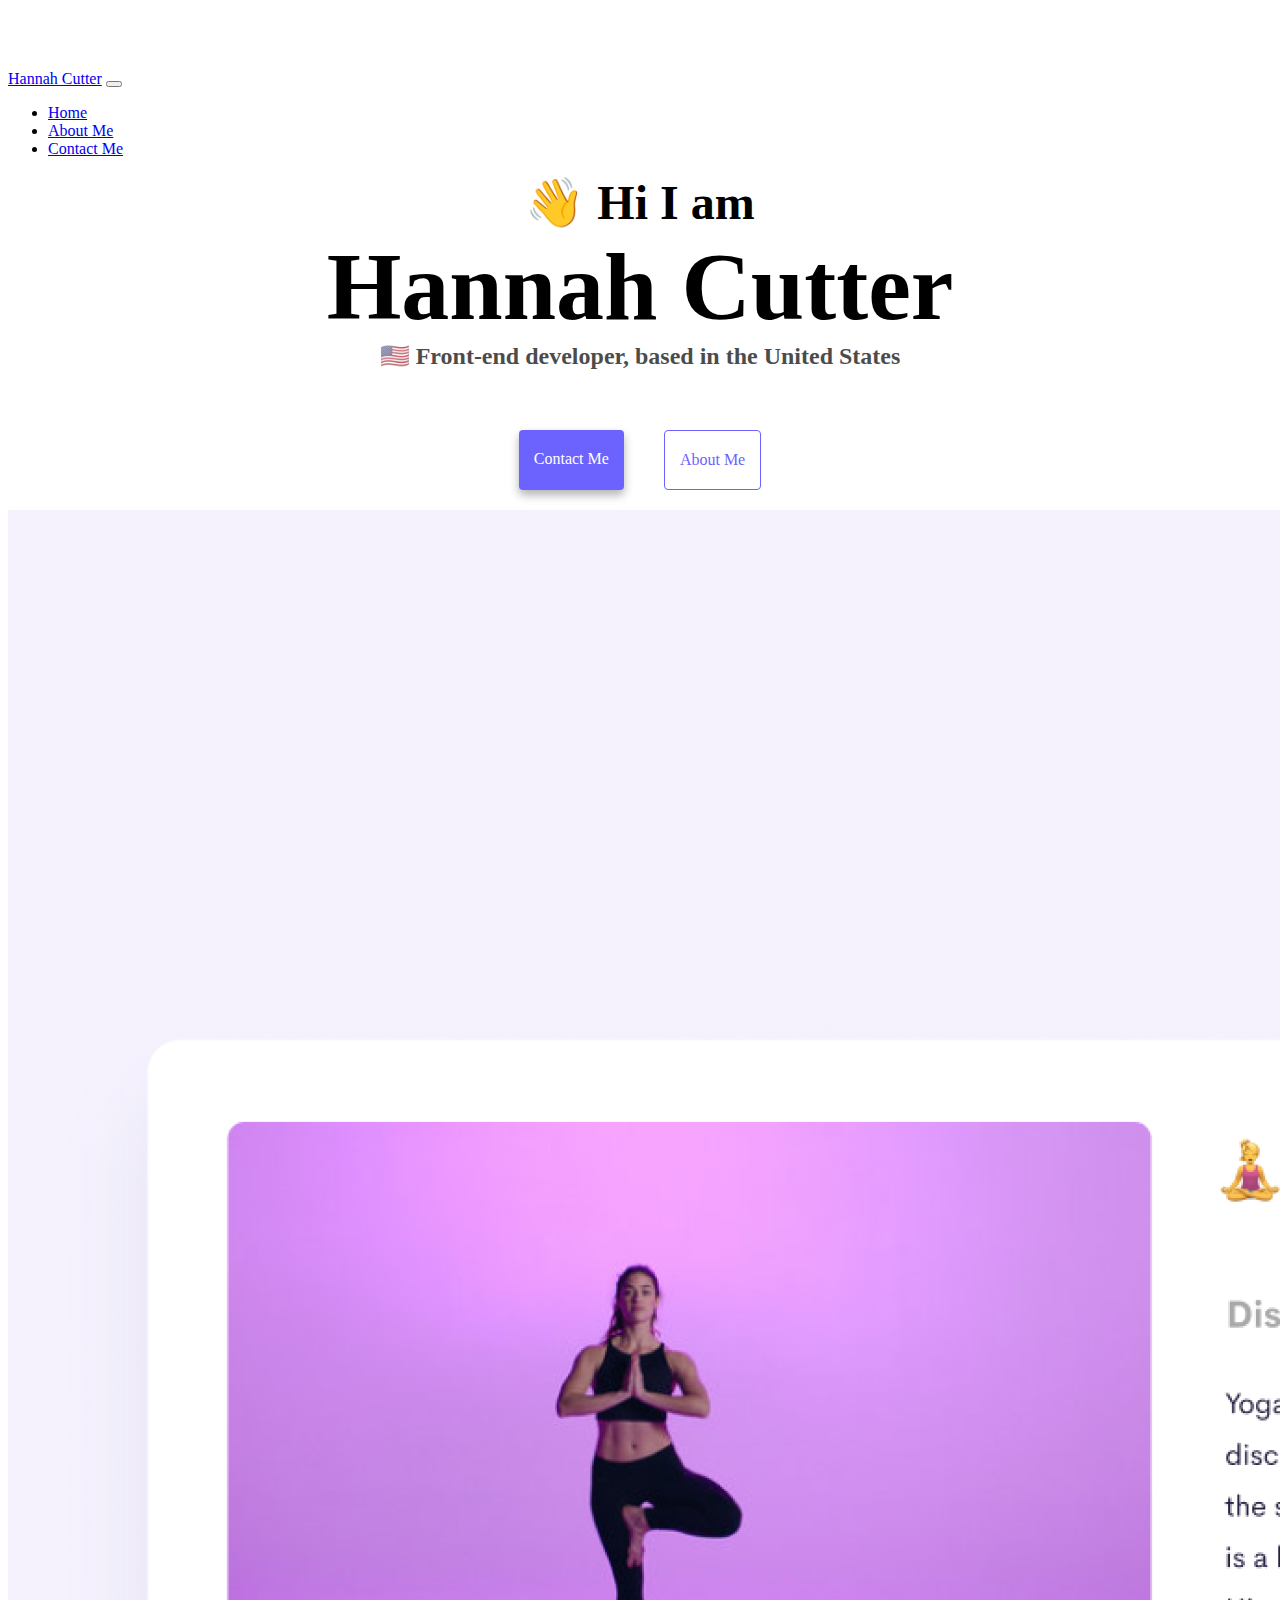
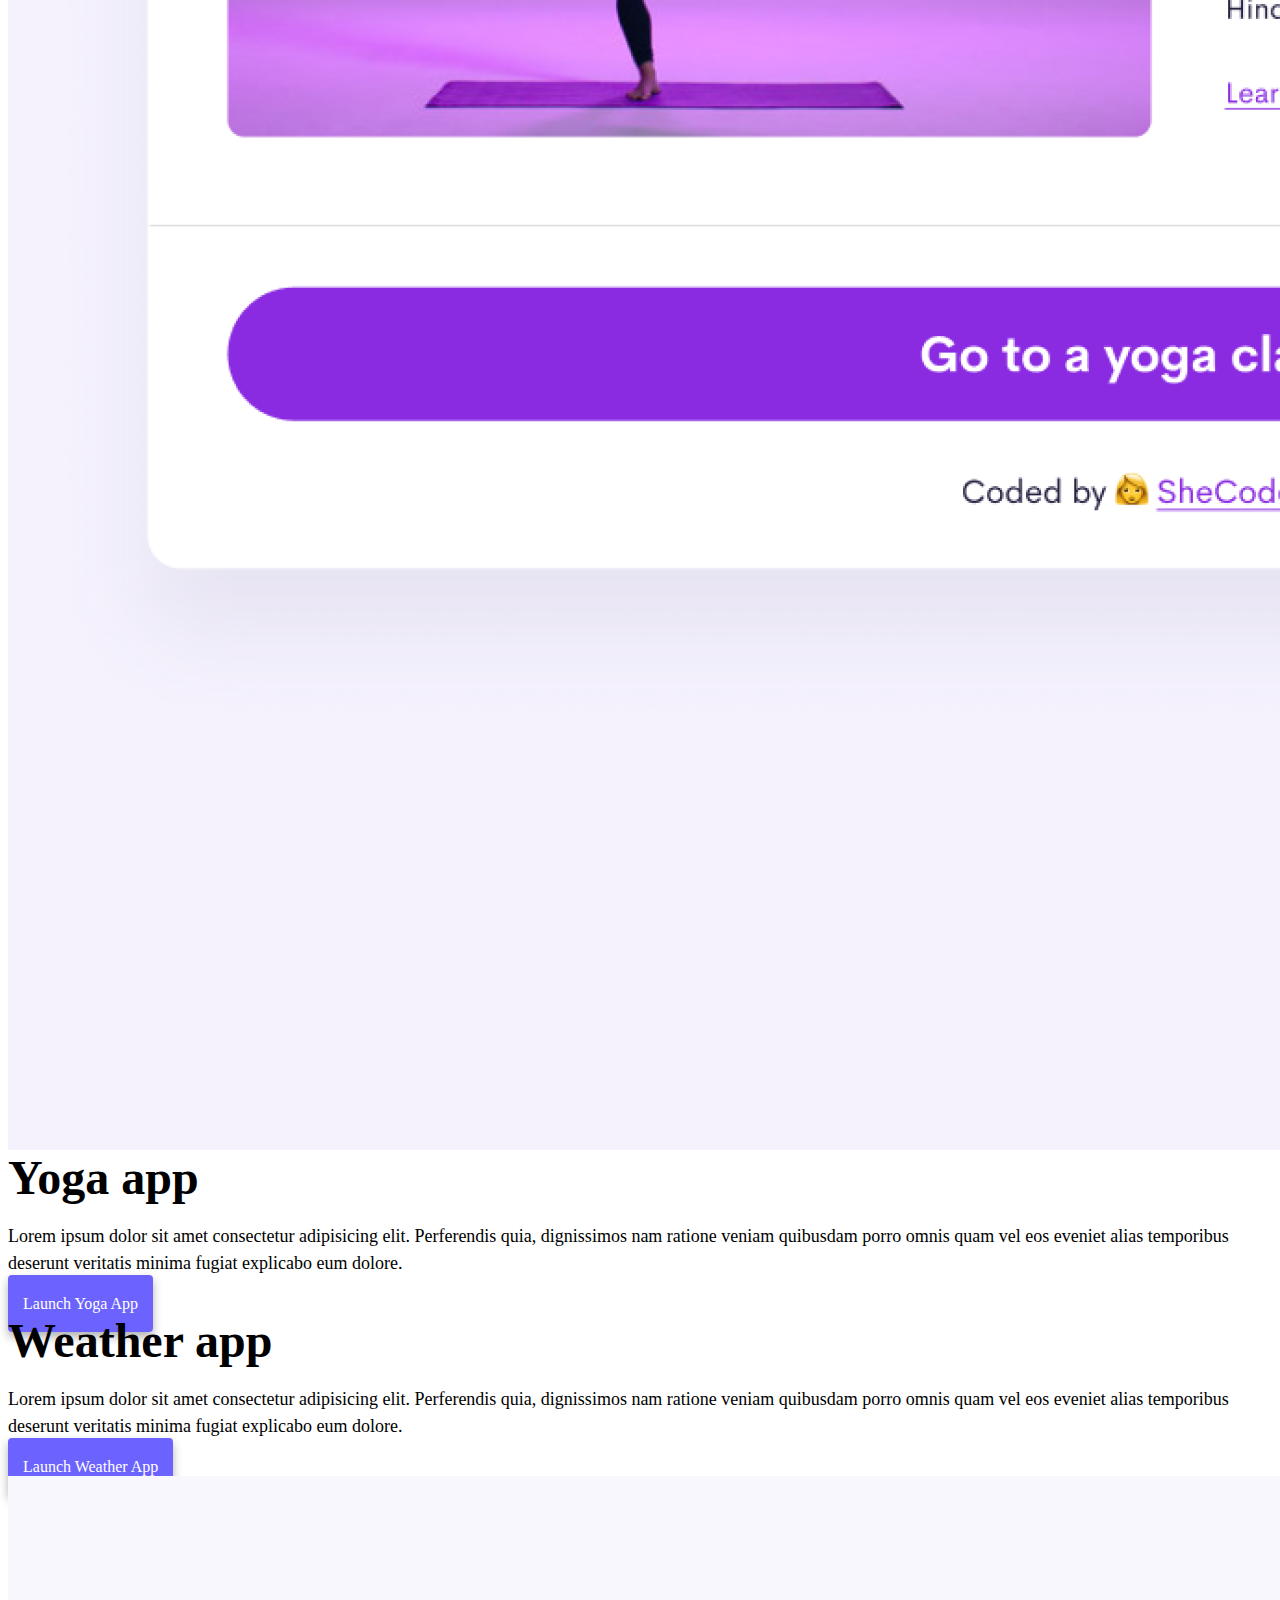
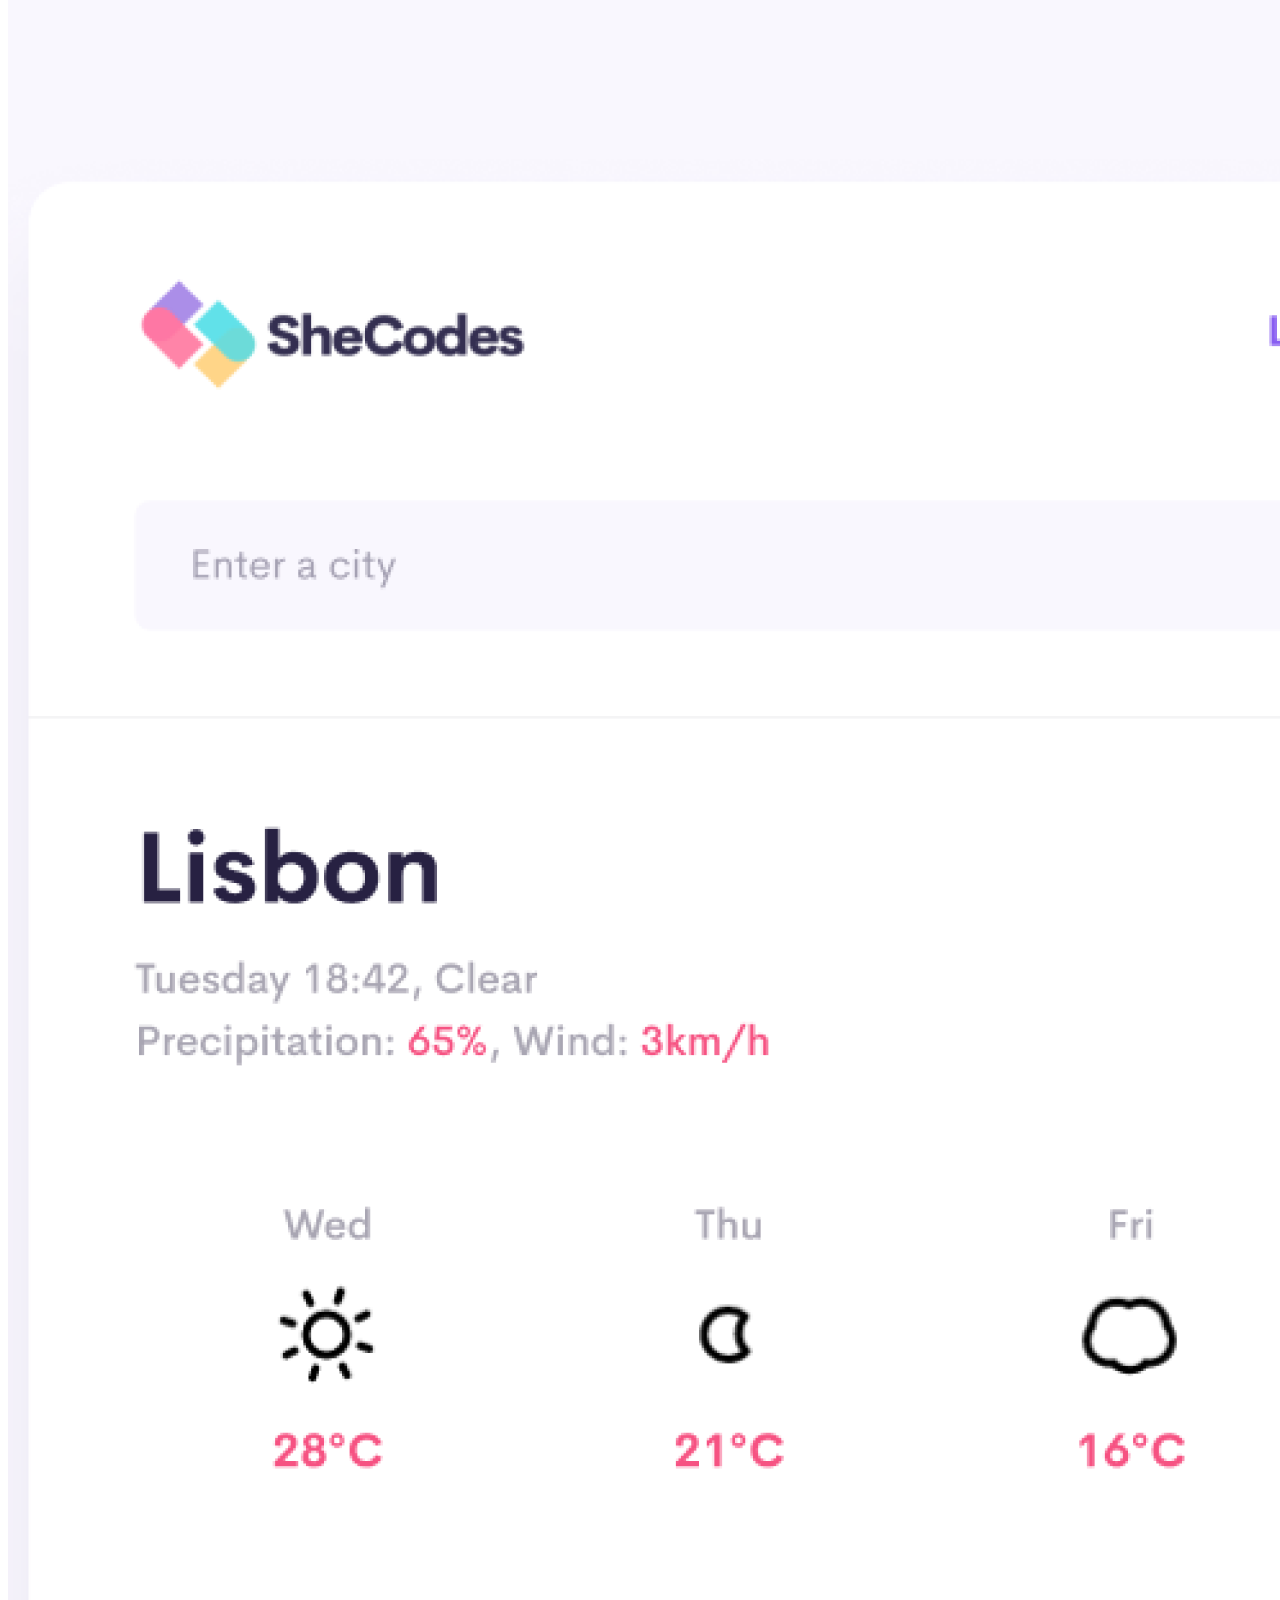
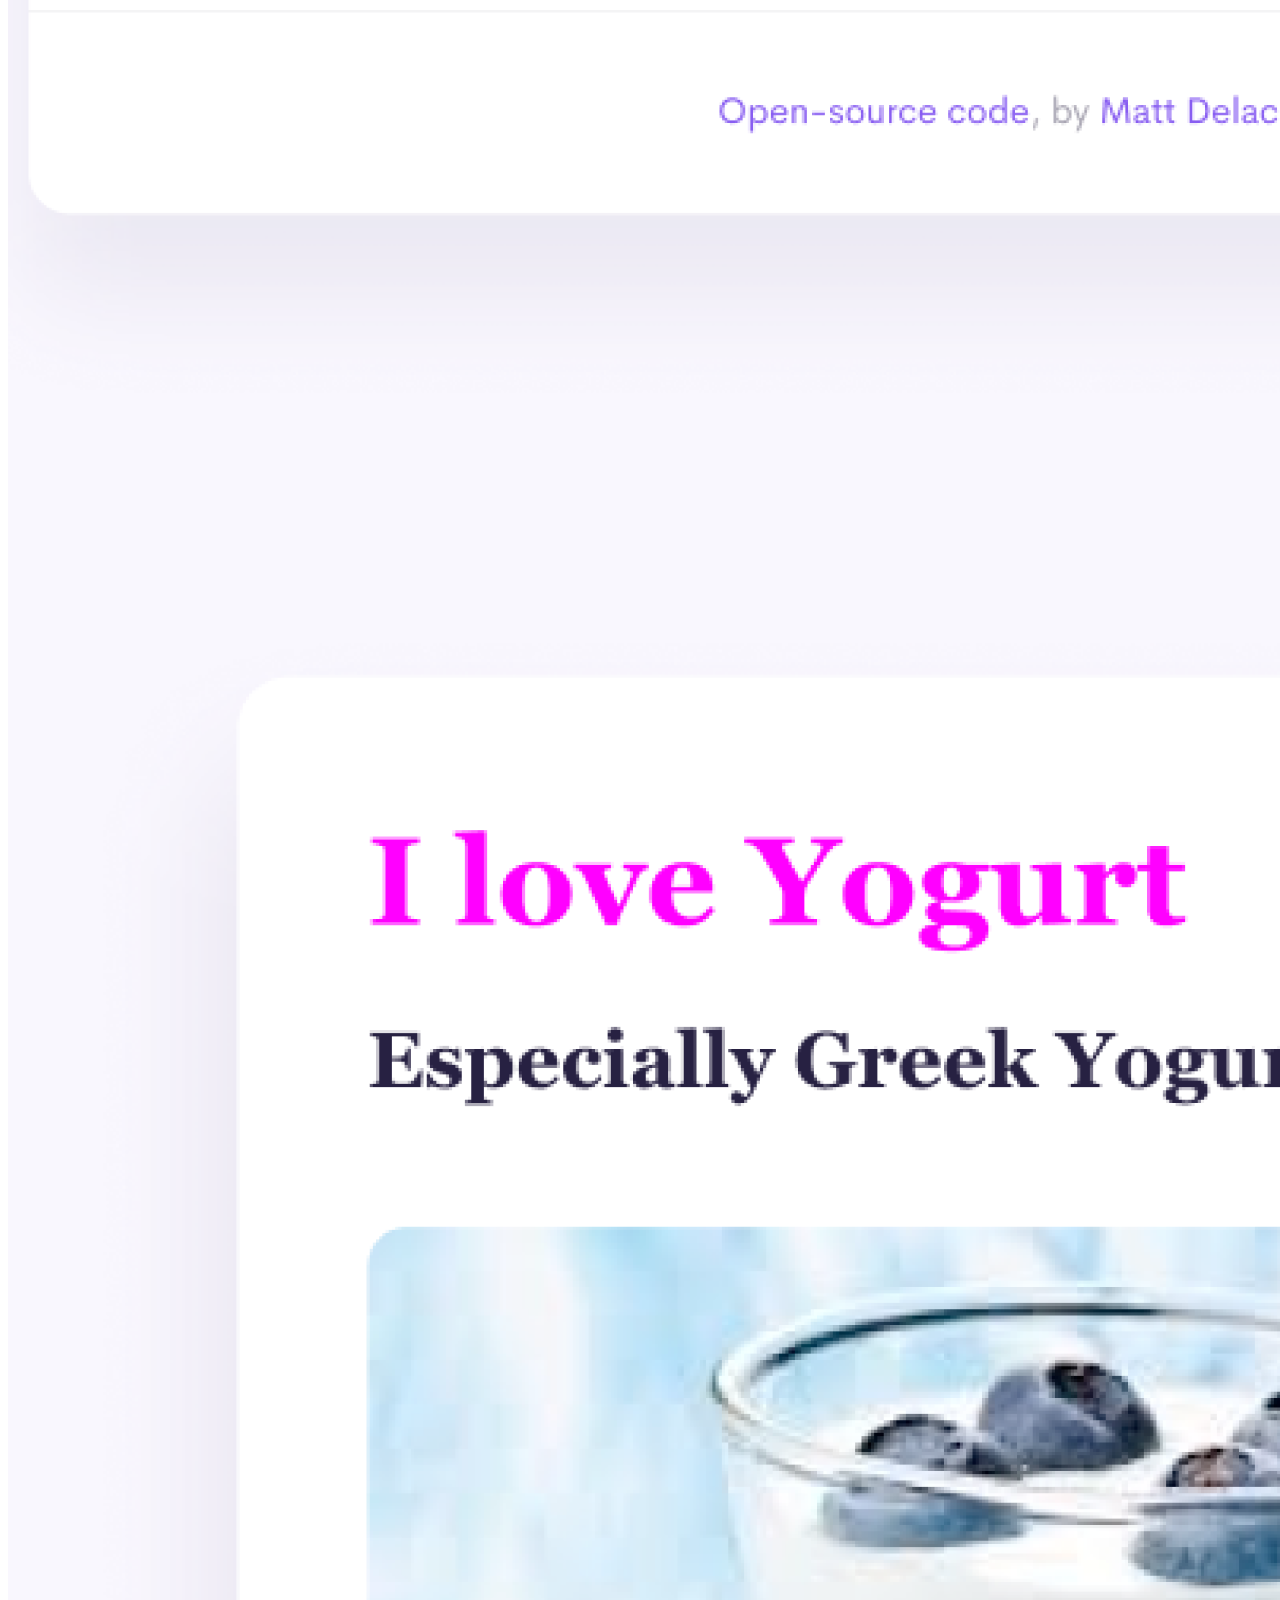
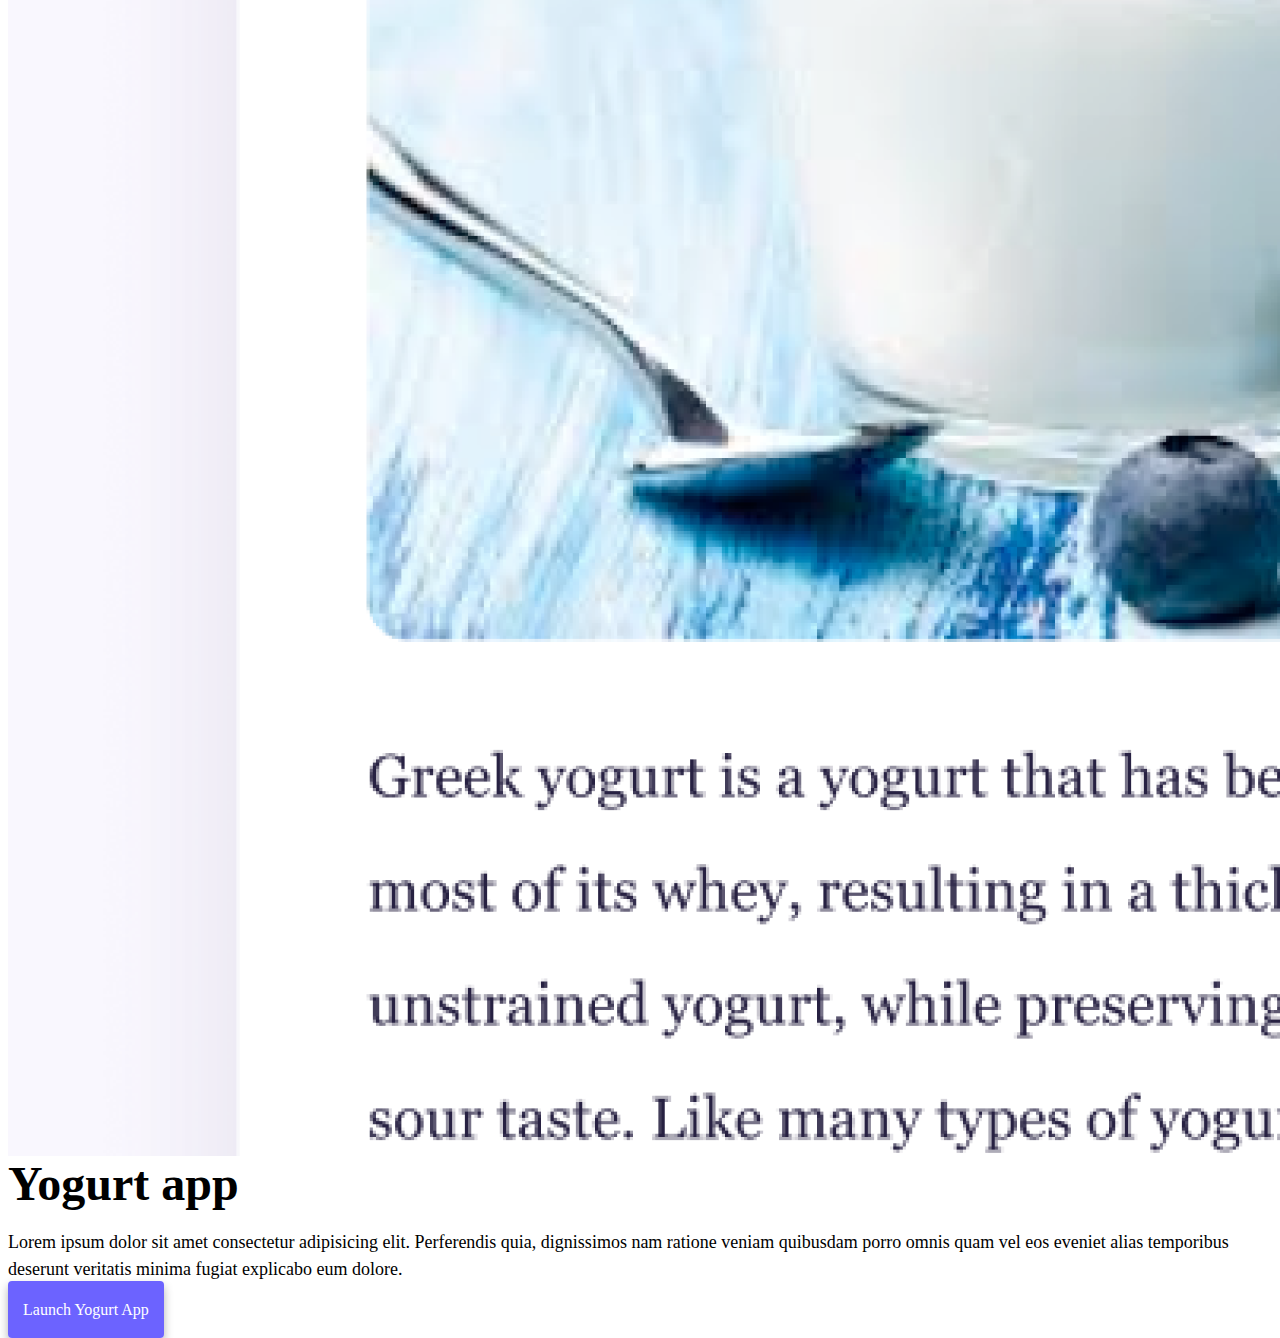
<file: index.html>
<!DOCTYPE html>
<html lang="en">
  <head>
    <meta charset="UTF-8" />
    <meta http-equiv="X-UA-Compatible" content="IE=edge" />
    <meta name="viewport" content="width=device-width, initial-scale=1.0" />
    <meta
      name="description"
      title="Hannah Cutter is a front-end developer baseed in the United States of America, check out her projects and contact her for job inquiries"
    />
    <title>Hannah Cutter - Front-end developer</title>
    <link
      href="https://cdn.jsdelivr.net/npm/bootstrap@5.2.1/dist/css/bootstrap.min.css"
      rel="stylesheet"
      integrity="sha384-iYQeCzEYFbKjA/T2uDLTpkwGzCiq6soy8tYaI1GyVh/UjpbCx/TYkiZhlZB6+fzT"
      crossorigin="anonymous"
    />
    <script
      src="https://cdn.jsdelivr.net/npm/bootstrap@5.2.1/dist/js/bootstrap.bundle.min.js"
      integrity="sha384-u1OknCvxWvY5kfmNBILK2hRnQC3Pr17a+RTT6rIHI7NnikvbZlHgTPOOmMi466C8"
      crossorigin="anonymous"
    ></script>
    <link rel="stylesheet" href="/style.css" />
  </head>
  <body>
    <nav class="navbar navbar-expand-lg bg-light fixed-top">
      <div class="container-fluid">
        <a class="navbar-brand" href="/" title="Homepage">Hannah Cutter</a>
        <button
          class="navbar-toggler"
          type="button"
          data-bs-toggle="collapse"
          data-bs-target="#navbarNav"
          aria-controls="navbarNav"
          aria-expanded="false"
          aria-label="Toggle navigation"
        >
          <span class="navbar-toggler-icon"></span>
        </button>
        <div class="collapse navbar-collapse" id="navbarNav">
          <ul class="navbar-nav">
            <li class="nav-item">
              <a
                class="nav-link active"
                aria-current="page"
                href="/"
                title="Homepage"
                >Home</a
              >
            </li>
            <li class="nav-item">
              <a class="nav-link" href="/about.html" title="About Hannah Cutter"
                >About Me</a
              >
            </li>
            <li class="nav-item">
              <a
                class="nav-link"
                href="/about.html#contact"
                title="Contact Hannah Cutter"
                >Contact Me</a
              >
            </li>
          </ul>
        </div>
      </div>
    </nav>
    <h2>👋 Hi I am</h2>
    <h1>Hannah Cutter</h1>
    <h3>🇺🇸 Front-end developer, based in the United States</h3>
    <div class="navigation-links mb-5">
      <a
        href="/about.html#contact"
        class="contact-link"
        title="Contact Hannah Cutter"
        >Contact me</a
      >
      <a href="/about.html" class="about-link" title="About Hannah Cutter"
        >About me</a
      >
    </div>
    <div class="container">
      <div class="row">
        <div class="col-sm-6">
          <img
            src="images/yoga.png"
            alt="Image of Yoga Project"
            class="img-fluid rounded d-none d-sm-block"
          />
        </div>
        <div class="col-sm-6">
          <h2 class="mb-3 project-name">Yoga app</h2>
          <p>
            Lorem ipsum dolor sit amet consectetur adipisicing elit. Perferendis
            quia, dignissimos nam ratione veniam quibusdam porro omnis quam vel
            eos eveniet alias temporibus deserunt veritatis minima fugiat
            explicabo eum dolore.
          </p>
          <div class="mt-5">
            <a
              href="#"
              class="primary-link project-link"
              title="Link to Yoga Project"
              >Launch Yoga App</a
            >
          </div>
        </div>
      </div>
      <div class="row mt-5">
        <div class="col-sm-6">
          <h2 class="mb-3 project-name">Weather app</h2>
          <p>
            Lorem ipsum dolor sit amet consectetur adipisicing elit. Perferendis
            quia, dignissimos nam ratione veniam quibusdam porro omnis quam vel
            eos eveniet alias temporibus deserunt veritatis minima fugiat
            explicabo eum dolore.
          </p>
          <div class="mb-5 mt-5">
            <a
              href="#"
              class="primary-link project-link"
              title="Link to Weather Project"
              >Launch Weather App</a
            >
          </div>
        </div>
        <div class="col-sm-6">
          <img
            src="images/weather.png"
            alt="Image og Weather Project"
            class="img-fluid rounded d-none d-sm-block"
          />
        </div>
      </div>
      <div class="row mt-5">
        <div class="col-sm-6">
          <img
            src="images/yogurt.png"
            alt="Image of Yogurt Project"
            class="img-fluid rounded d-none d-sm-block"
          />
        </div>
        <div class="col-sm-6">
          <h2 class="mb-3 project-name">Yogurt app</h2>
          <p>
            Lorem ipsum dolor sit amet consectetur adipisicing elit. Perferendis
            quia, dignissimos nam ratione veniam quibusdam porro omnis quam vel
            eos eveniet alias temporibus deserunt veritatis minima fugiat
            explicabo eum dolore.
          </p>
          <div class="mt-5">
            <a
              href="#"
              class="primary-link project-link"
              title="Link to Yogurt Project"
              >Launch Yogurt App</a
            >
          </div>
        </div>
      </div>
    </div>
  </body>
</html>
</file>
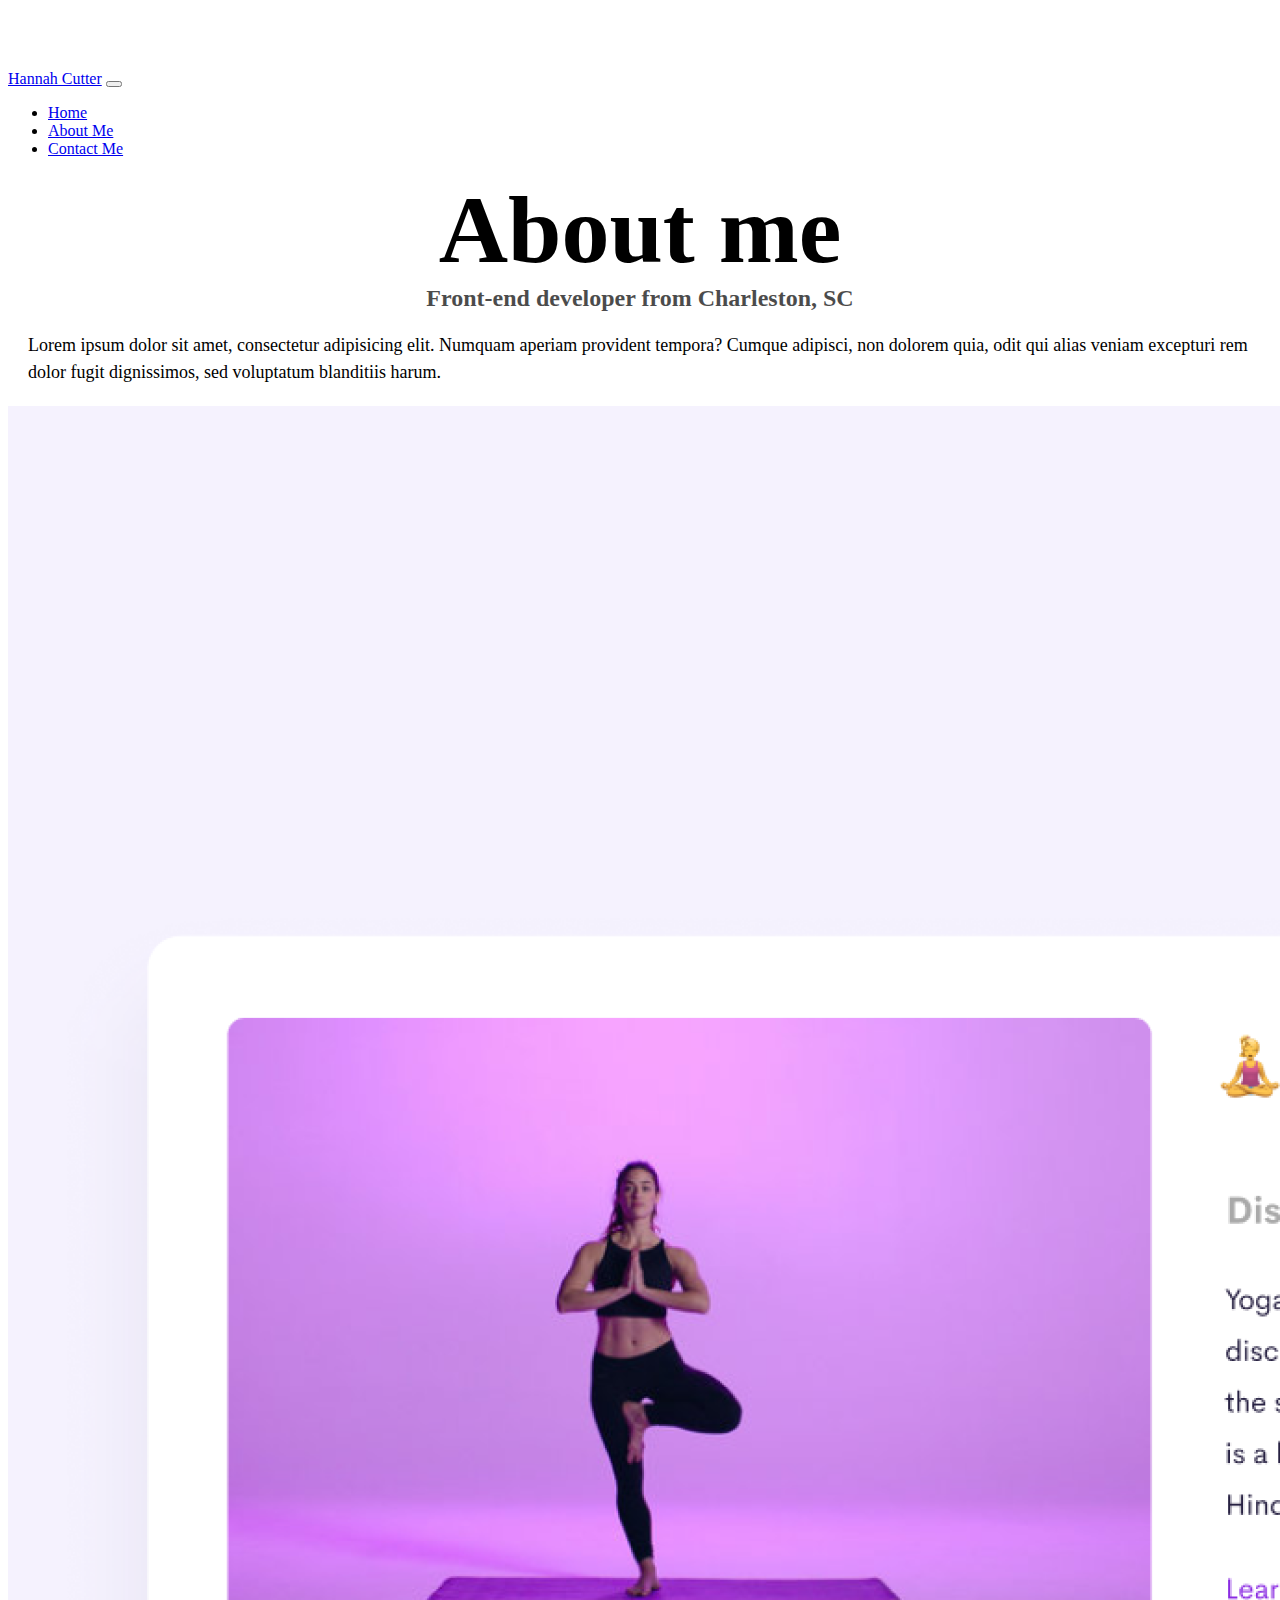
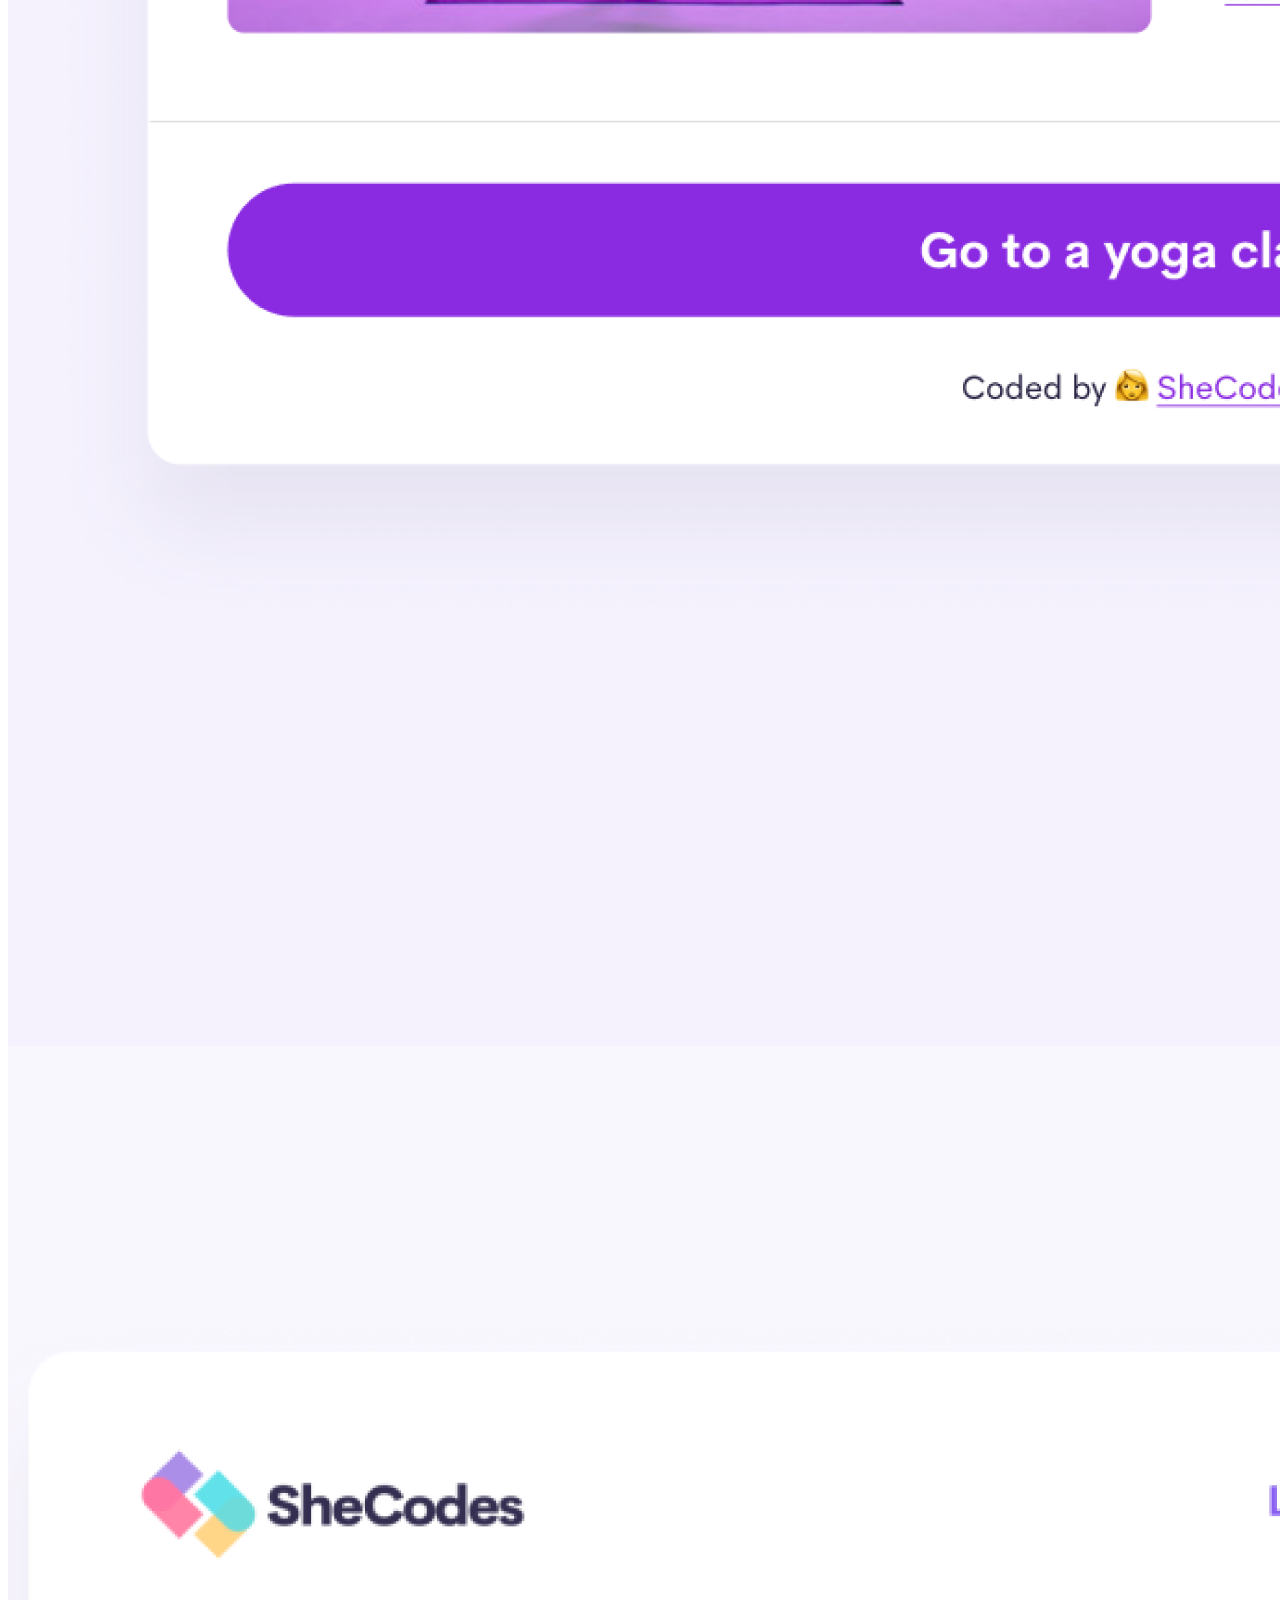
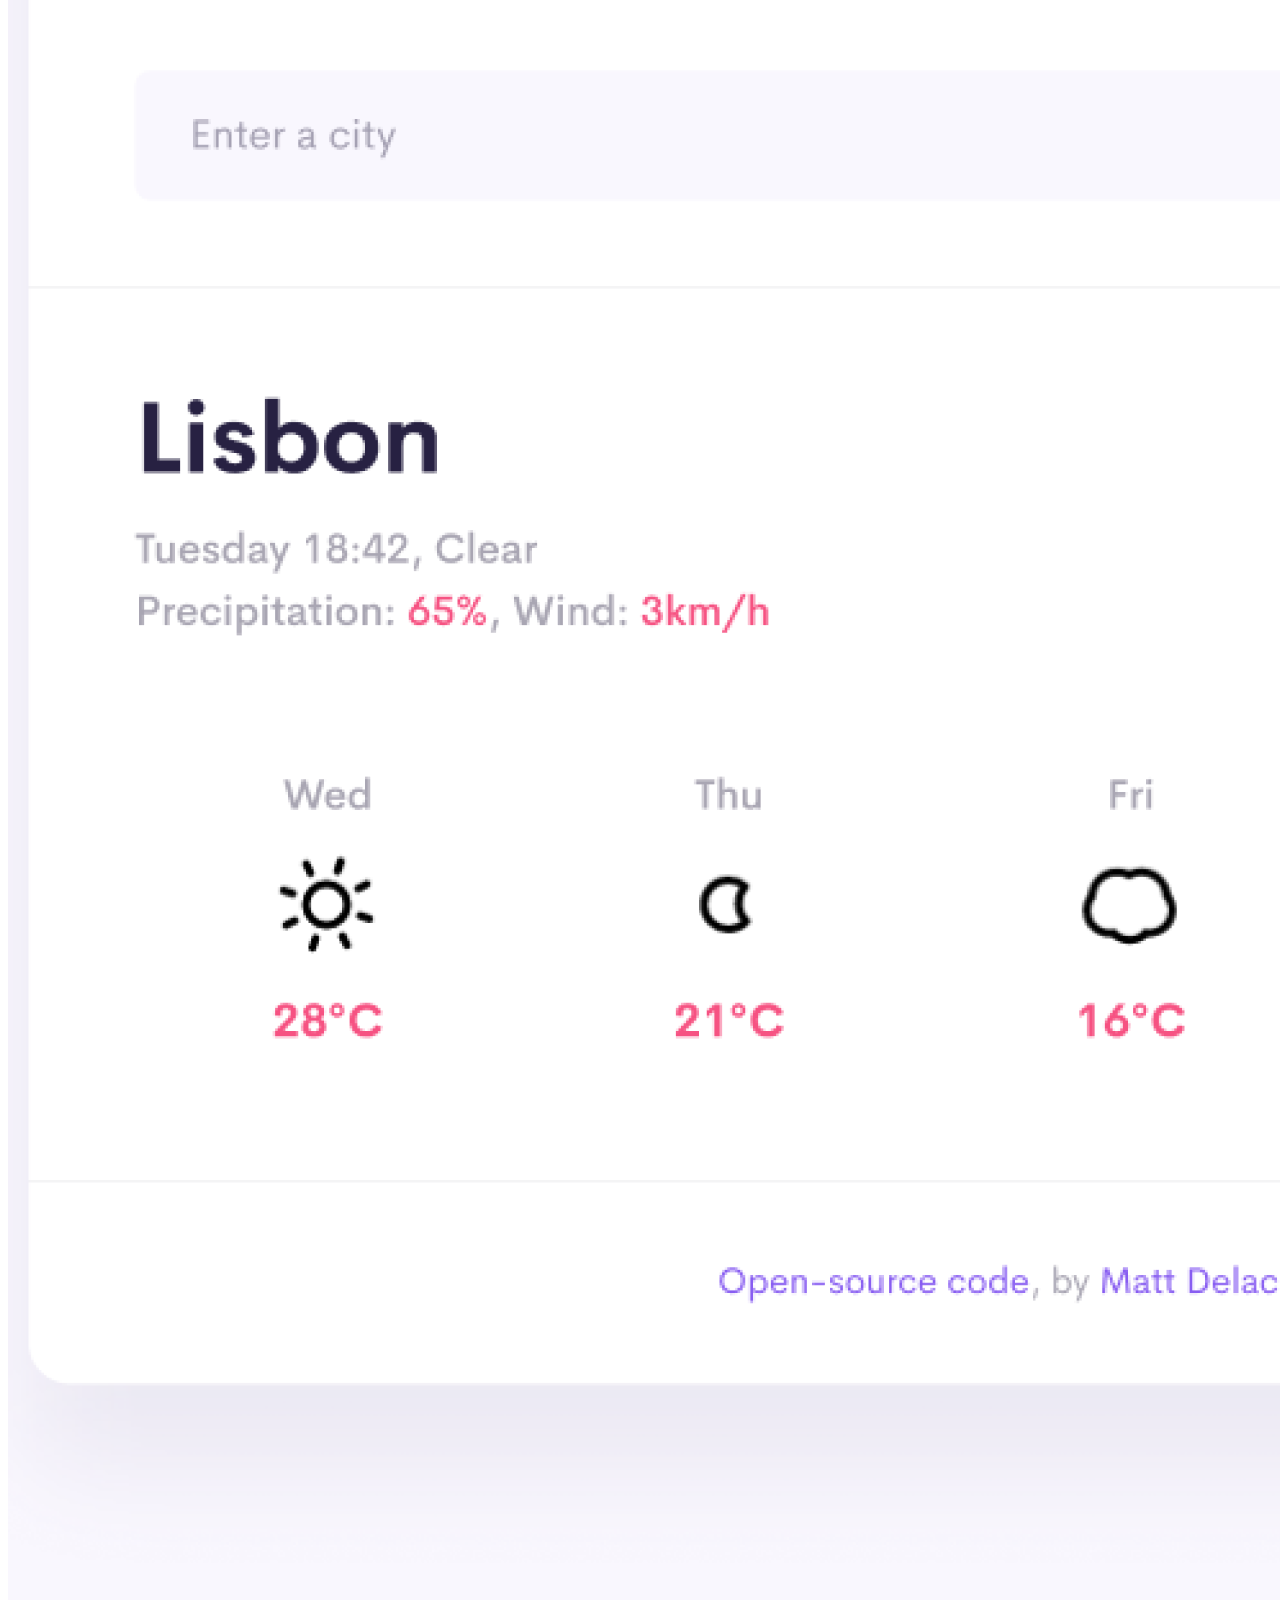
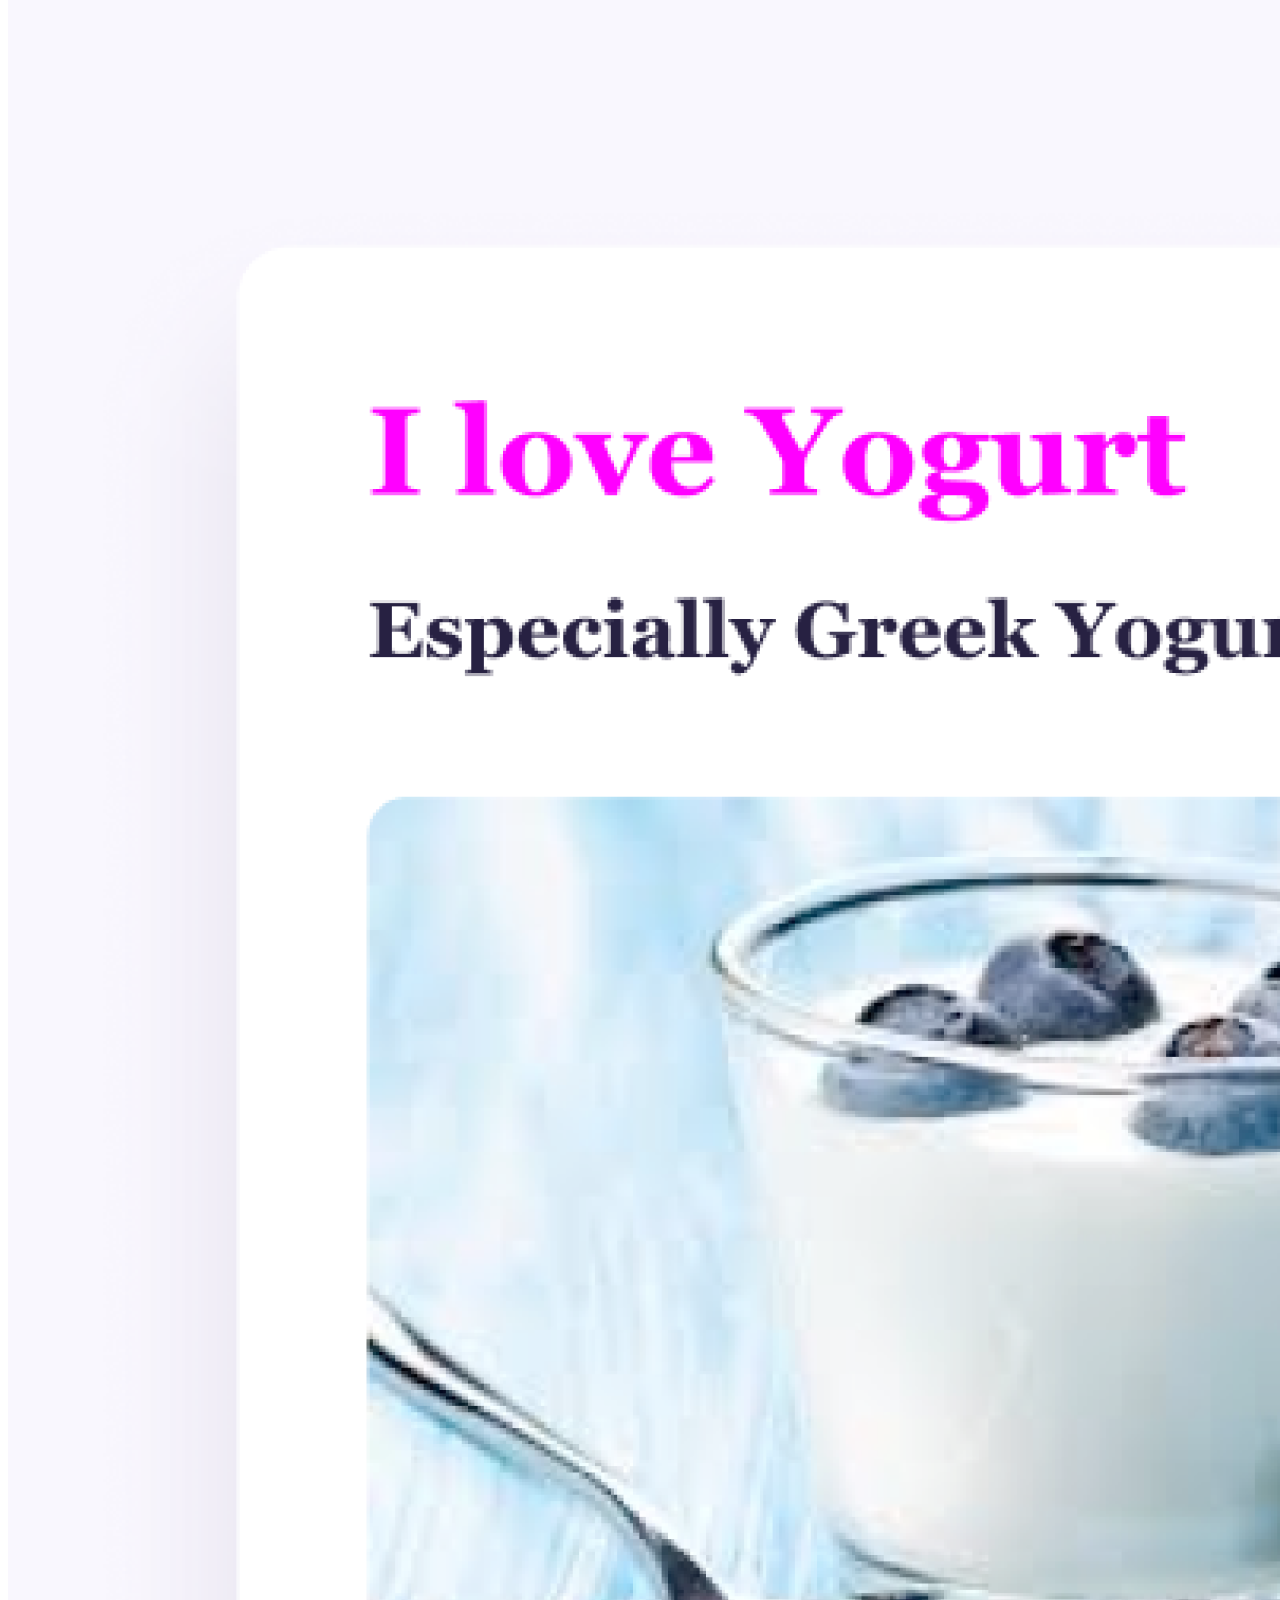
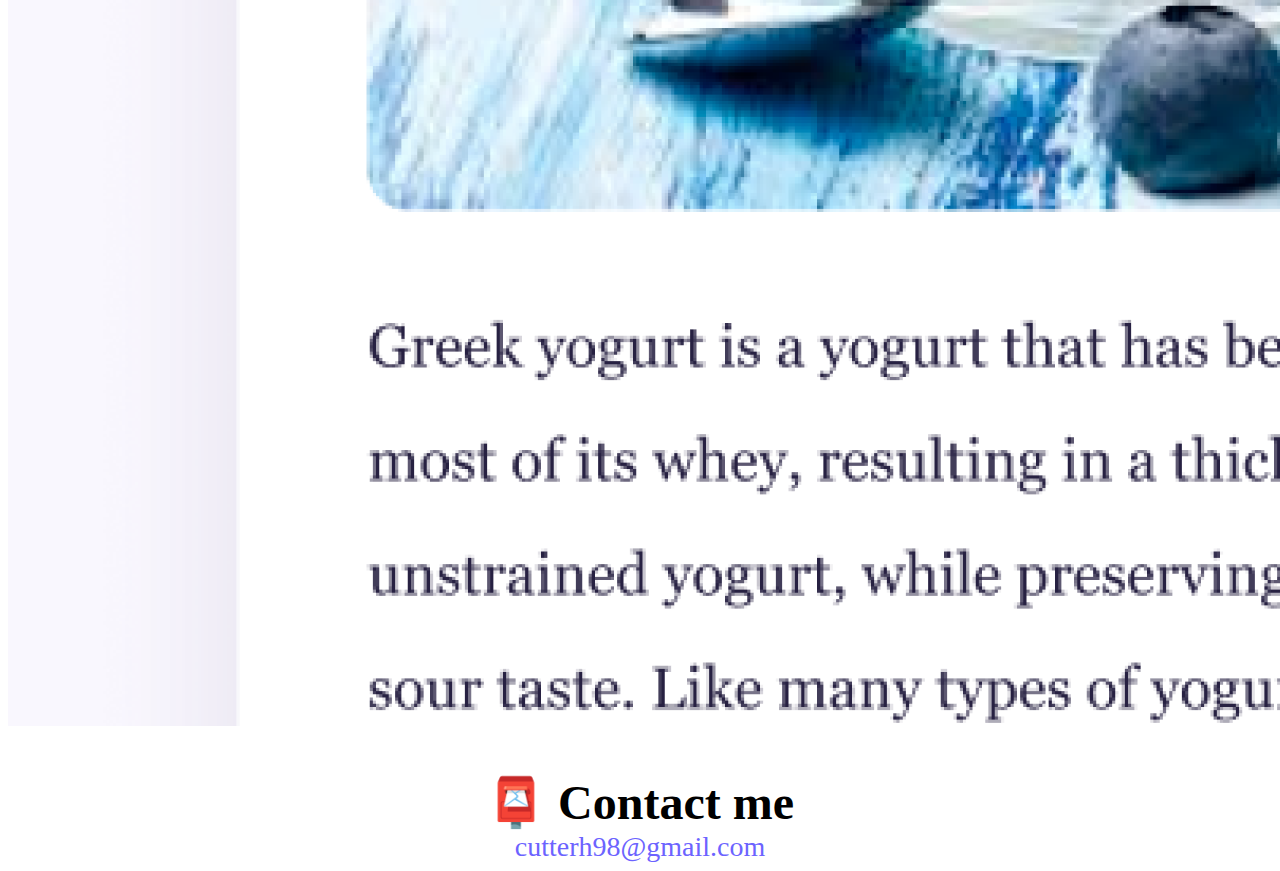
<file: about.html>
<!DOCTYPE html>
<html lang="en">
  <head>
    <meta charset="UTF-8" />
    <meta http-equiv="X-UA-Compatible" content="IE=edge" />
    <meta name="viewport" content="width=device-width, initial-scale=1.0" />
    <link
      href="https://cdn.jsdelivr.net/npm/bootstrap@5.2.1/dist/css/bootstrap.min.css"
      rel="stylesheet"
      integrity="sha384-iYQeCzEYFbKjA/T2uDLTpkwGzCiq6soy8tYaI1GyVh/UjpbCx/TYkiZhlZB6+fzT"
      crossorigin="anonymous"
    />
    <script
      src="https://cdn.jsdelivr.net/npm/bootstrap@5.2.1/dist/js/bootstrap.bundle.min.js"
      integrity="sha384-u1OknCvxWvY5kfmNBILK2hRnQC3Pr17a+RTT6rIHI7NnikvbZlHgTPOOmMi466C8"
      crossorigin="anonymous"
    ></script>
    <link rel="stylesheet" href="/style.css" />
    <title>About Hannah Cutter</title>
    <meta
      name="description"
      title="About Hannah Cutter, a front-end developer based in the United States of America"
    />
  </head>
  <body>
    <nav class="navbar navbar-expand-lg bg-light fixed-top">
      <div class="container-fluid">
        <a class="navbar-brand" href="/" title="Homepage">Hannah Cutter</a>
        <button
          class="navbar-toggler"
          type="button"
          data-bs-toggle="collapse"
          data-bs-target="#navbarNav"
          aria-controls="navbarNav"
          aria-expanded="false"
          aria-label="Toggle navigation"
        >
          <span class="navbar-toggler-icon"></span>
        </button>
        <div class="collapse navbar-collapse" id="navbarNav">
          <ul class="navbar-nav">
            <li class="nav-item">
              <a class="nav-link" aria-current="page" href="/" title="Homepage"
                >Home</a
              >
            </li>
            <li class="nav-item">
              <a
                class="nav-link active"
                href="/about.html"
                title="About Hannah Cutter"
                >About Me</a
              >
            </li>
            <li class="nav-item">
              <a
                class="nav-link"
                href="/about.html#contact"
                title="Contact Hannah Cutter"
                >Contact Me</a
              >
            </li>
          </ul>
        </div>
      </div>
    </nav>
    <h1>About me</h1>
    <h3>Front-end developer from Charleston, SC</h3>
    <div class="about-paragraphs text-center">
      <p>
        Lorem ipsum dolor sit amet, consectetur adipisicing elit. Numquam
        aperiam provident tempora? Cumque adipisci, non dolorem quia, odit qui
        alias veniam excepturi rem dolor fugit dignissimos, sed voluptatum
        blanditiis harum.
      </p>
    </div>
    <div class="container">
      <div class="row">
        <div class="col-sm-4">
          <img
            src="images/yoga.png"
            alt="Yoga Project"
            class="p-2 img-fluid mb-4 rounded shadow"
          />
        </div>
        <div class="col-sm-4">
          <img
            src="images/weather.png"
            alt="Weather Project"
            class="p-2 img-fluid mb-4 rounded shadow"
          />
        </div>
        <div class="col-sm-4">
          <img
            src="images/yogurt.png"
            alt="Yogurt Project"
            class="p-2 img-fluid mb-4 rounded shadow"
          />
        </div>
      </div>
    </div>
    <div id="contact">
      <h2>📮 Contact me</h2>
      <a
        href="mailto:cutterh98@gmail.com"
        class="email-link"
        title="Email to contact Hannah Cutter with job inquiries"
      >
        cutterh98@gmail.com
      </a>
    </div>
  </body>
</html>
</file>
<file: style.css>
:root {
  --primary-color: #6c63ff;
  --secondary-color: #f5f2fe;
  --box-shadow: 0 5px 10px rgba(0, 0, 0, 0.3);
}

body {
  margin-top: 70px;
}

h1,
h2,
h3 {
  display: block;
  text-align: center;
  margin: 0;
}

h1 {
  font-size: 96px;
}

h2 {
  font-size: 48px;
}

.project-name {
  text-align: start;
}

h3 {
  font-size: 24px;
  opacity: 0.7;
}

p {
  background: var(--secondary-color);
  padding: 20px;
  border-radius: 4px;
  font-size: 18px;
  line-height: 1.5;
  text-align: start;
}

.navigation-links {
  display: flex;
  margin-top: 40px;
  justify-content: center;
}

.navigation-links a {
  margin: 20px;
  border-radius: 4px;
  padding: 20px 15px;
  text-decoration: none;
  text-transform: capitalize;
}

.contact-link {
  background: var(--primary-color);
  box-shadow: var(--box-shadow);
  color: white;
}

.about-link {
  color: var(--primary-color);
  border: 1px solid var(--primary-color);
}

.homepage-link {
  color: var(--primary-color);
  text-align: center;
  display: block;
}

.about-paragraphs {
  display: flex;
  margin: 10px;
}

.about-paragraphs p {
  margin: 10px;
  padding: 0px;
}

.email-link {
  display: flex;
  justify-content: center;
  color: var(--primary-color);
  font-size: 28px;
  text-decoration: none;
}

.email-link:hover {
  text-decoration: underline;
}

#contact {
  margin-top: 48px;
}

img {
  vertical-align: middle;
}

.row {
  display: flex;
  flex-wrap: wrap;
}

p {
  background: none;
  display: block;
  font-size: 18px;
  line-height: 1.5;
  padding: 0px;
}

.primary-link {
  border-radius: 4px;
  padding: 20px 15px;
  text-decoration: none;
  text-transform: capitalize;
  background: var(--primary-color);
  box-shadow: var(--box-shadow);
  color: white;
}

a {
  cursor: pointer;
}

@media (max-width: 576px) {
  .project-name {
    font-size: 32px;
    text-align: center;
  }

  p {
    text-align: center;
  }

  .project-link {
    display: block;
    text-align: center;
    margin: 0 20px;
  }
}

@media (max-width: 900px) {
  h1 {
    font-size: 48px;
    line-height: 1.5;
  }

  h2 {
    font-size: 32px;
  }
}
</file>
